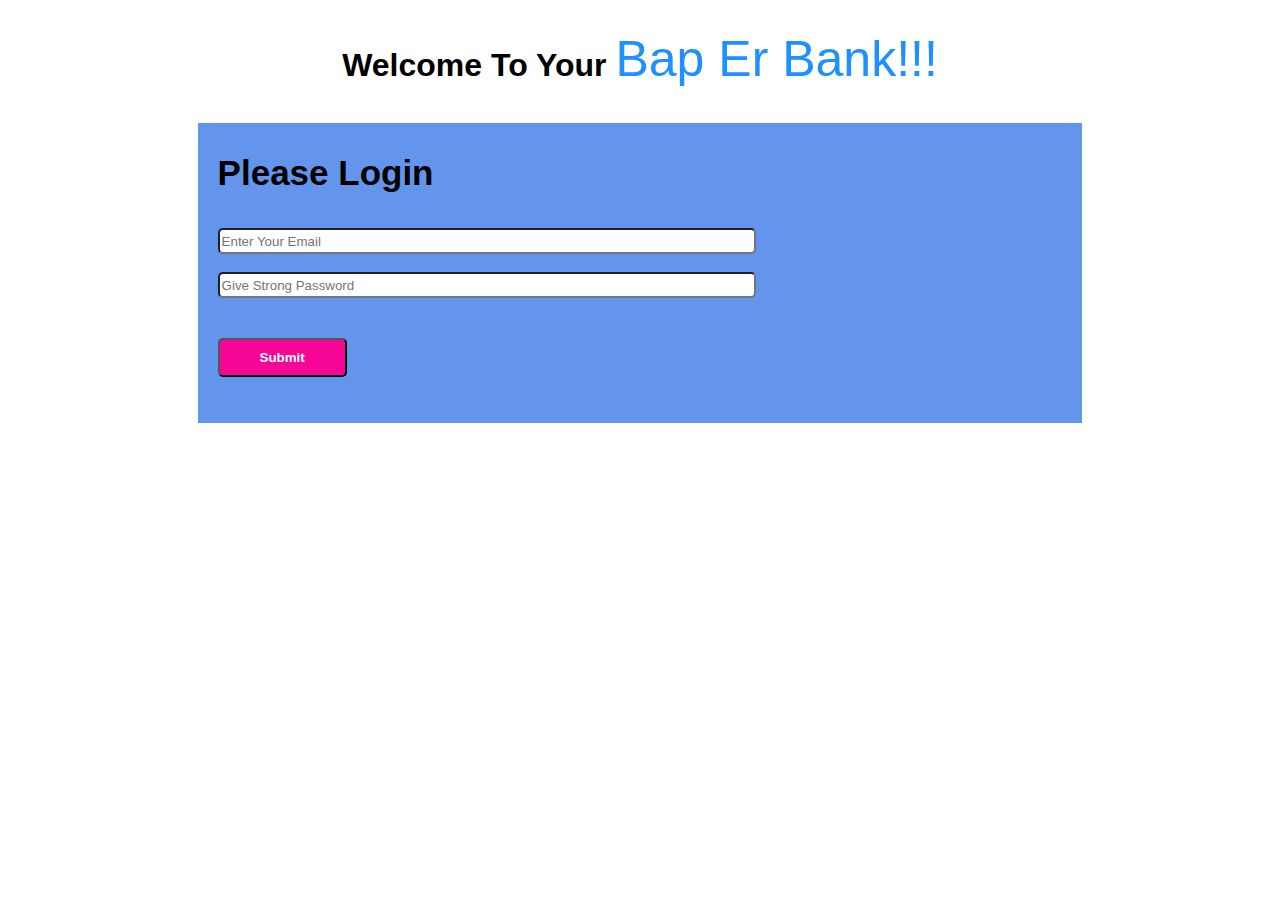
<file: index.html>
<!DOCTYPE html>
<html lang="en">
<head>
    <meta charset="UTF-8">
    <meta http-equiv="X-UA-Compatible" content="IE=edge">
    <meta name="viewport" content="width=device-width, initial-scale=1.0">
    <link rel="stylesheet" href="style.css">
    <title>Bap Er Bank</title>
</head>
<body>
    <div>
        <h1 id="header-part"> Welcome To Your <span>Bap Er Bank!!!</span></h1>
    </div>
    <section>
        <div class="input-btn">
            <h3 id="input-text">Please Login</h3>
            <input type="email" name="email" id="email-btn" placeholder="Enter Your Email"> <br><br>
            <input type="password" name="" id="pass-btn" placeholder="Give Strong Password">
            <br>
            <button id="submit-btn">Submit</button>
        </div>
    </section>
    
    
    <script src="/login.js">login.js</script>
</body>
</html>
</file>
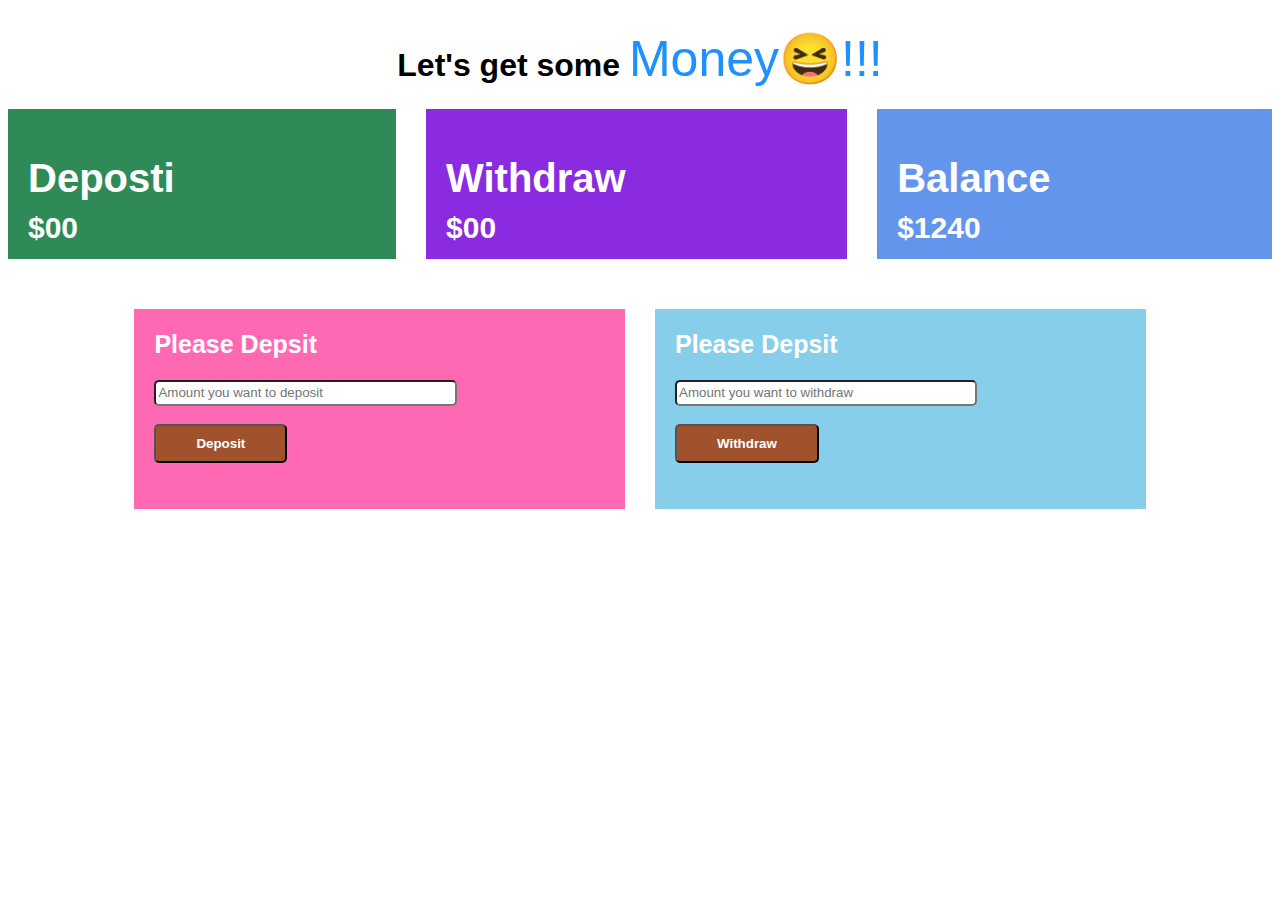
<file: bank.html>
<!DOCTYPE html>
<html>
<head>
  <meta charset="UTF-8">
  <meta name="viewport" content="width=device-width, initial-scale=1">
  <link rel="stylesheet" href="/bank.css">
  <title>Bank Accoutn</title>
</head>
<body>

<div>
  <h1 id="header-part"> Let's get some <span>Money😆!!!</span></h1>
</div>

<main>
  <section>
    <div id="main-container">
      <div id="deposit-part">
        <h1>Deposti</h1>
        <p class="blnc">$00</p>
      </div>
      
      <div id="withdraw-part">
        <h1>Withdraw</h1>
        <p class="blnc">$00</p>
      </div>
      
      <div id="balance-part">
        <h1>Balance</h1>
        <p class="blnc">$1240</p>
      </div>
    </div>
  </section>
  
  
  <section>
    <div id="main-cont2">
      <div id="deposit-main-cont">
        <h2 class="text">Please Depsit</h2>
        <input id="deopsit-main" type="text" placeholder="Amount you want to deposit"><br><br>
        <button id="deposit-btn">Deposit</button>
      </div>
      
      
        <div id="withdraw-main-cont">
          <h2 class="text">Please Depsit</h2>
          <input id="withdraw-main" type="text" placeholder="Amount you want to withdraw"><br><br>
          <button id="withdraw-btn">Withdraw</button>
        </div>
    </div>
  </section>
</main>



</body>
</html>
</file>
<file: style.css>
#header-part{
    font-family: sans-serif;
    text-align: center;
    margin-top: 30px;
}
span{
    color: dodgerblue;
    font-size: 50px;
    font-weight: 500;
}

.input-btn{
    display: block;
    background-color: cornflowerblue;
    width: 70%;
    margin: 0 auto;
    height: 300px;
    
}
#input-text{
    padding-top: 30px;
    font-size: 35px;
    font-family: sans-serif;
    font-weight: 600;
    padding-left: 20px;

}

#email-btn{
    width: 60%;
    height: 20px;
    border-radius: 5px;
    margin-left: 20px;
}
#pass-btn{
    width: 60%;
    height: 20px;
    border-radius: 5px;
    margin-left: 20px;
    margin-bottom: 40px;
}

#submit-btn{
    text-decoration: none;
    margin-left: 20px;
    margin-top: px;
    background-color: rgb(245, 5.8, 151);
    padding: 10px 40px;
    border-radius: 5px;
    color: white;
    font-family: sans-serif;
    font-weight: 600;
}
#submit-btn:hover{
    background-color: black;
    color: white;
}
</file>
<file: bank.css>
#header-part {
  font-family: sans-serif;
  text-align: center;
  margin-top: 30px;
}

span{
    color: dodgerblue;
    font-size: 50px;
    font-weight: 500;
}


#main-container{
  display: grid;
  grid: 150px/auto auto auto;
  column-gap: 30px;
  margin-bottom: 50px;
}


#deposit-part{
  background-color: seagreen;
  color: white;
  padding-top: 20px;
  padding-left: 20px;
  font-family: sans-serif;
  font-weight: 600;
  font-size: 20px;
}
#withdraw-part{
  background-color: blueviolet;
  color: white;
    padding-top: 20px;
    padding-left: 20px;
    font-family: sans-serif;
    font-weight: 600;
    font-size: 20px;
}

#balance-part{
  background-color: cornflowerblue;
  color: white;
    padding-top: 20px;
    padding-left: 20px;
    font-family: sans-serif;
    font-weight: 600;
    font-size: 20px;
}

.blnc{
  margin-top: -17px;
  font-size: 30px;
}


#main-cont2{
  display: grid;
  grid: 200px/auto auto;
  column-gap: 30px;
  width: 80%;
  margin: 0 auto;
}

#deposit-main-cont{
  background-color: hotpink;
  color: white;
}

#withdraw-main-cont{
  background-color: skyblue;
  color: white;
  
}

#deopsit-main {
  width: 60%;
  height: 20px;
  border-radius: 5px;
  margin-left: 20px;
}

#withdraw-main {
  width: 60%;
  height: 20px;
  border-radius: 5px;
  margin-left: 20px;
}
.text{
  padding-left: 20px;
  font-family: sans-serif;
  font-weight: 600;
  font-size: 25px;
}


#deposit-btn, #withdraw-btn {
  
  margin-left: 20px;
  margin-top: px;
  background-color: sienna;
  padding: 10px 40px;
  border-radius: 5px;
  color: white;
  font-family: sans-serif;
  font-weight: 600;
}

 #withdraw-btn:hover {
  background-color: black;
  color: white;
}
 #deposit-btn:hover {
  background-color: black;
  color: white;
}
</file>
